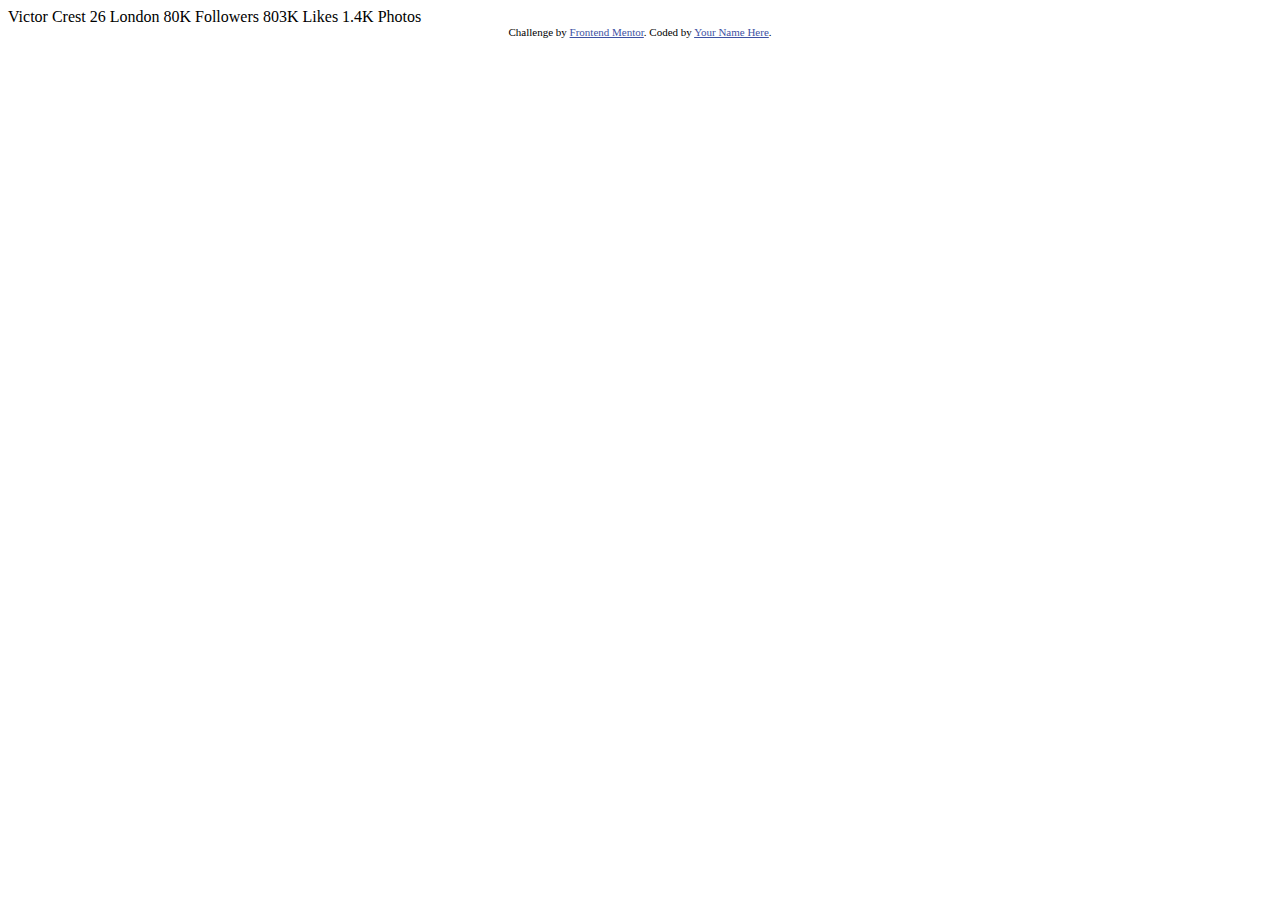
<file: index.html>
<!DOCTYPE html>
<html lang="en">
<head>
  <meta charset="UTF-8">
  <meta name="viewport" content="width=device-width, initial-scale=1.0"> <!-- displays site properly based on user's device -->

  <link rel="icon" type="image/png" sizes="32x32" href="./images/favicon-32x32.png">
  
  <title>Frontend Mentor | Profile card component</title>

  <!-- Feel free to remove these styles or customise in your own stylesheet 👍 -->
  <style>
    .attribution { font-size: 11px; text-align: center; }
    .attribution a { color: hsl(228, 45%, 44%); }
  </style>
</head>
<body>
  Victor Crest
  26
  London

  80K
  Followers

  803K
  Likes

  1.4K
  Photos
  <div class="attribution">
    Challenge by <a href="https://www.frontendmentor.io?ref=challenge" target="_blank">Frontend Mentor</a>. 
    Coded by <a href="#">Your Name Here</a>.
  </div>
</body>
</html>
</file>
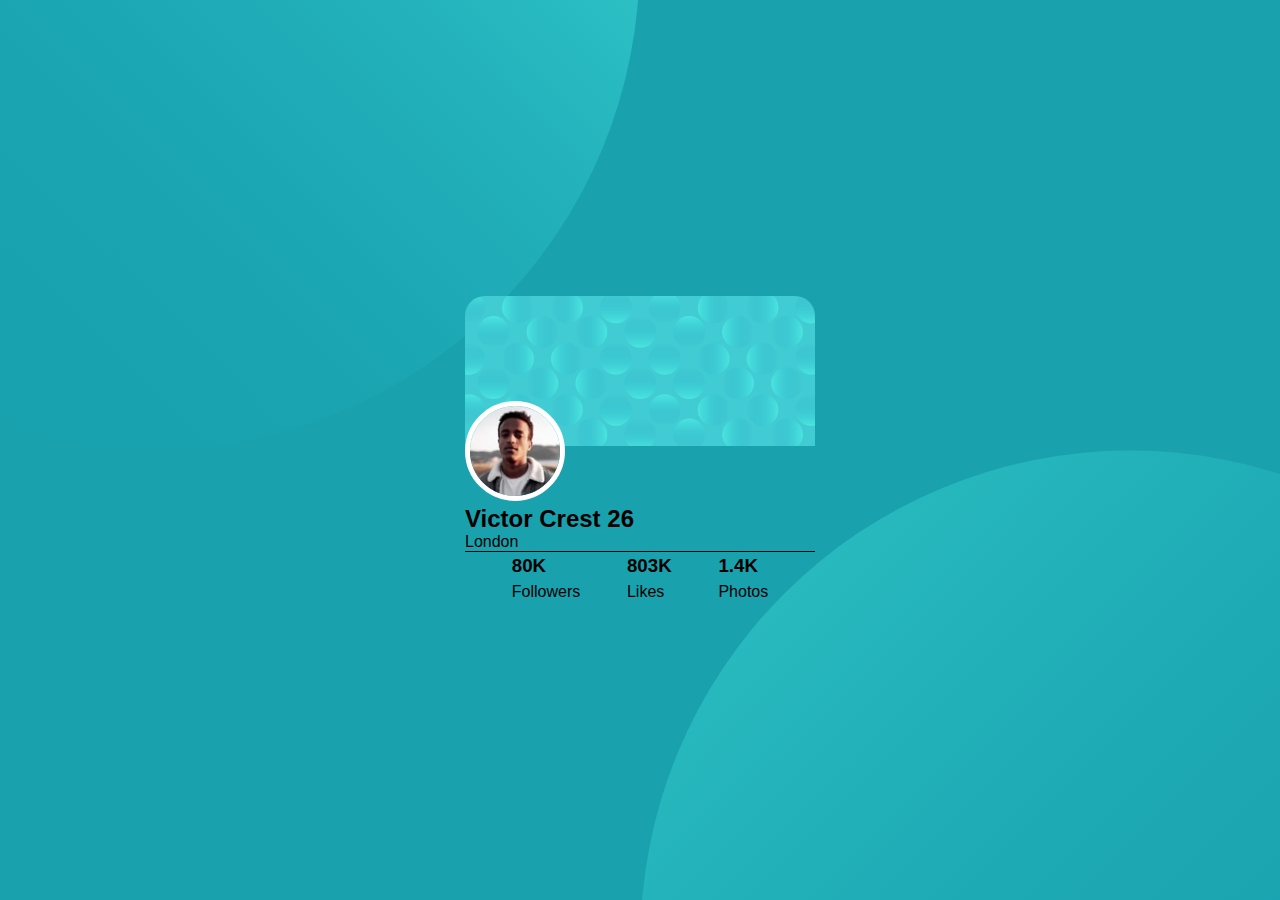
<file: test.html>
<!doctype html>
<html lang="en">
  <head>
    <!-- Required meta tags -->
    <meta charset="utf-8">
    <meta name="viewport" content="width=device-width, initial-scale=1">

    <!-- Bootstrap CSS -->
    <link href="https://cdn.jsdelivr.net/npm/bootstrap@5.1.0/dist/css/bootstrap.min.css" rel="stylesheet" integrity="sha384-KyZXEAg3QhqLMpG8r+8fhAXLRk2vvoC2f3B09zVXn8CA5QIVfZOJ3BCsw2P0p/We" crossorigin="anonymous">
    <link rel="stylesheet" href="style.css">
    <title>Frontend Mentor | Profile card component</title>
  </head>
  <body>
  

 <div class="container text-center">

    <div class="card text-center " >
        <div class="top"></div>
        <div class="middle">
          <img src="./images/image-victor.jpg" alt="Victor" />
          <h2 class="name">Victor Crest <span class="age">26</span></h2>
          <p class="city">London</p>
        </div>
        <div class="bottom row col-lg-12 col-sm-12">
          <div class="stats-item col-4">
            <h3>80K</h3>
            <p>Followers</p>
          </div>
          <div class="stats-item col-4">
            <h3>803K</h3>
            <p>Likes</p>
          </div>
          <div class="stats-item col-4">
            <h3>1.4K</h3>
            <p>Photos</p>
          </div>
        </div>
      </div>


</div>













    <!-- Optional JavaScript; choose one of the two! -->

    <!-- Option 1: Bootstrap Bundle with Popper -->
    <script src="https://cdn.jsdelivr.net/npm/bootstrap@5.1.0/dist/js/bootstrap.bundle.min.js" integrity="sha384-U1DAWAznBHeqEIlVSCgzq+c9gqGAJn5c/t99JyeKa9xxaYpSvHU5awsuZVVFIhvj" crossorigin="anonymous"></script>

    <!-- Option 2: Separate Popper and Bootstrap JS -->
    <!--
    <script src="https://cdn.jsdelivr.net/npm/@popperjs/core@2.9.3/dist/umd/popper.min.js" integrity="sha384-eMNCOe7tC1doHpGoWe/6oMVemdAVTMs2xqW4mwXrXsW0L84Iytr2wi5v2QjrP/xp" crossorigin="anonymous"></script>
    <script src="https://cdn.jsdelivr.net/npm/bootstrap@5.1.0/dist/js/bootstrap.min.js" integrity="sha384-cn7l7gDp0eyniUwwAZgrzD06kc/tftFf19TOAs2zVinnD/C7E91j9yyk5//jjpt/" crossorigin="anonymous"></script>
    -->
  </body>
</html>
</file>
<file: style.css>
/* .selector-for-some-widget {
    box-sizing: content-box;
  } */
  body {
    font-family: 'Kumbh Sans', sans-serif;
}


.container {
  height: 100vh;
  width: 100%;
  display: -webkit-box;
  display: -ms-flexbox;
  display: flex;
  -webkit-box-align: center;
  -ms-flex-align: center;
  align-items: center;
  -webkit-box-pack: center;
  -ms-flex-pack: center;
  justify-content: center;
  background-color: #19a2ae;
  background-image: url(./images/bg-pattern-top.svg), url(./images/bg-pattern-bottom.svg);
  background-repeat: no-repeat, no-repeat;
  background-position: right 50vw bottom 50vh, left 50vw top 50vh;
}
.card{
 
  width: 350px;
  margin-left: 250;
  border-radius: 20px ;
}

.top {
  background-image: url(./images/bg-pattern-card.svg);
  background-size: cover;
  height: 150px;
  width: 350px;
  border-radius: 20px 20px 0 0;
}
.bottom {
  display: -webkit-box;
  display: -ms-flexbox;
  display: flex;
  -webkit-box-pack: space-evenly;
  -ms-flex-pack: space-evenly;
  justify-content: space-evenly;
  -webkit-box-align: center;
  -ms-flex-align: center;
  align-items: center;
  margin-top: 30px;
  border-top: 1px solid black;
  margin: 0px;
  line-height: 1.5;
}
.middle img {
  height: 100px;
  width: 100px;
  border-radius: 50%;
  margin-top: -45px;
  border: 5px solid white;
}
* {
  -webkit-box-sizing: border-box;
  box-sizing: border-box;
  padding: 0;
  margin: 0;
}
</file>
